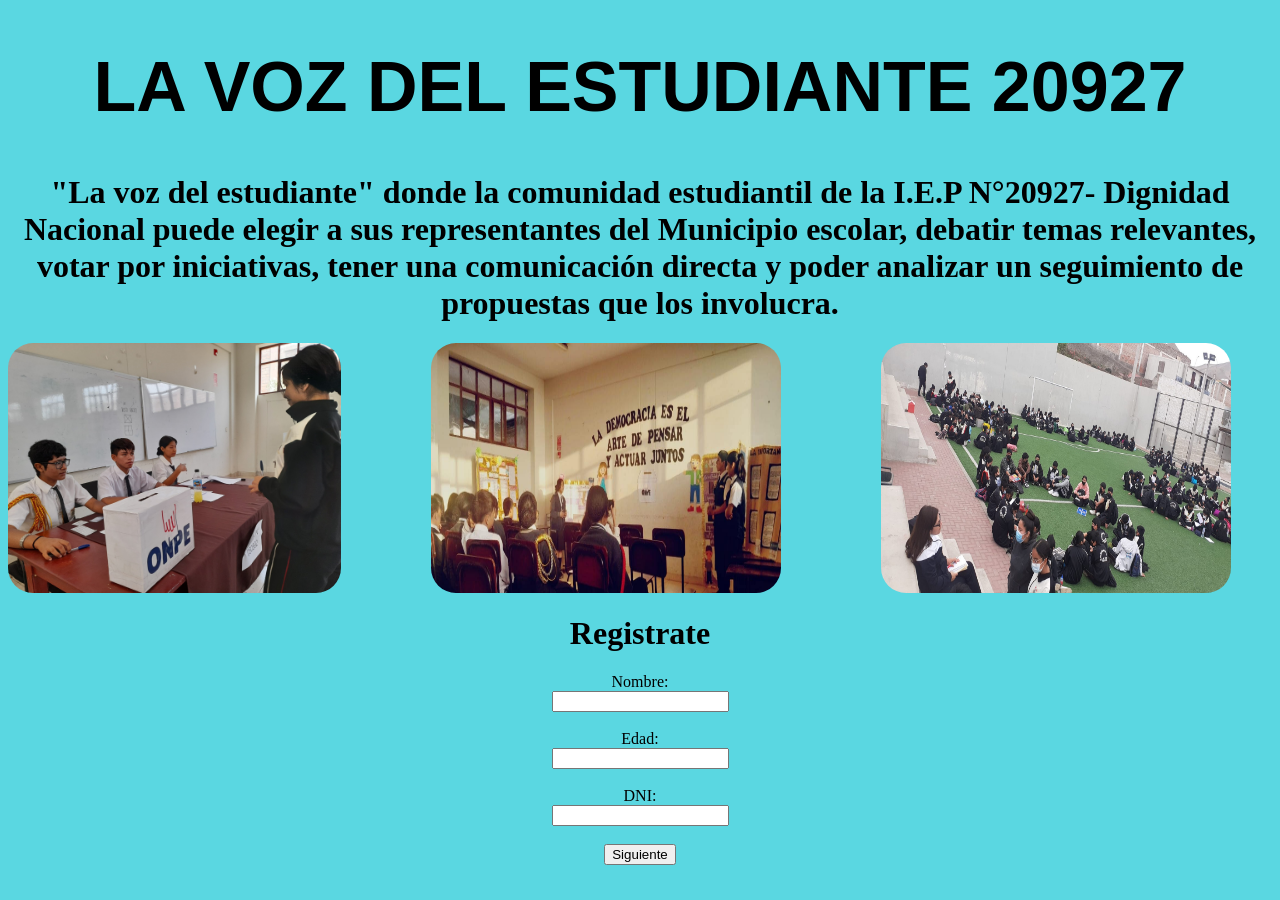
<file: index.html>
<!DOCTYPE html>
<html lang="en">
<head>
    <meta charset="UTF-8">
    <meta name="viewport" content="width=device-width, initial-scale=1.0">
    <title>   LA VOZ DEL ESTUDIANTE 5TO "A"</title>
    
</head>

</html>
<body>
 

    <body bgcolor="5ad7e1" 
    ></body><div align="center">
      <h1
      style="color:black;
      font-family:'Gill Sans', 'Gill Sans MT', Calibri, 'Trebuchet MS', sans-serif;
      font-size: 70px;
      align-self:center;
      "
       >LA VOZ DEL ESTUDIANTE 20927</h1>
    
    </body>



<form>
    <div class="mb-3">
      <h1>
        "La voz del estudiante" donde la comunidad estudiantil de la I.E.P N°20927-
         Dignidad Nacional puede elegir a sus representantes del Municipio escolar,
         debatir temas relevantes, votar por iniciativas, tener una comunicación 
         directa y poder analizar un seguimiento de propuestas que los involucra.

      </h1>

      
      <link rel="stylesheet" href="style.css">

    
  <body>
  <div class="contenedor">
<img class="imagen-1"  src="IMAGEN1.JPG.jpeg" alt="">
<img class="imagen-2" src="IMAGEN2.JPG.jpeg" alt="">
<img class="imagen-3" src="IMAGEN3.JPG.jpeg" alt="">
     
</div>
    </body>
    </html>
      

      </html>
      <body>
          <body bgcolor="5ad7e1" 
          ></body><div align="center">
          </body>
      

    


  <body>
    <h1> Registrate</h1>
    <form id="formulario">
        <label for="nombre">Nombre:</label><br>
        <input type="text" id="nombre" name="nombre" required><br><br>

        <label for="edad">Edad:</label><br>
        <input type="number" id="edad" name="edad" required><br><br>


        <label for="dni">DNI:</label><br>
        <input type="number" id="dni" name="dni" required><br><br>

        <button type="button" id="btnSiguiente">Siguiente</button>
    </form>

    <script>
        document.getElementById("btnSiguiente").addEventListener("click", function () {
            const nombre = document.getElementById("nombre").value;
            const edad = document.getElementById("edad").value;

            if (nombre && edad) {
                // Guardar datos temporalmente en localStorage
                localStorage.setItem("nombre", nombre);
                localStorage.setItem("edad", edad);
                localStorage.setItem("dni", dni);

                // Navegar a la siguiente página
                window.location.href = "destino.html";
            } else {
                alert("Por favor, completa todos los campos antes de continuar.");
            }
        });
    </script>
</body>
</html>
</file>
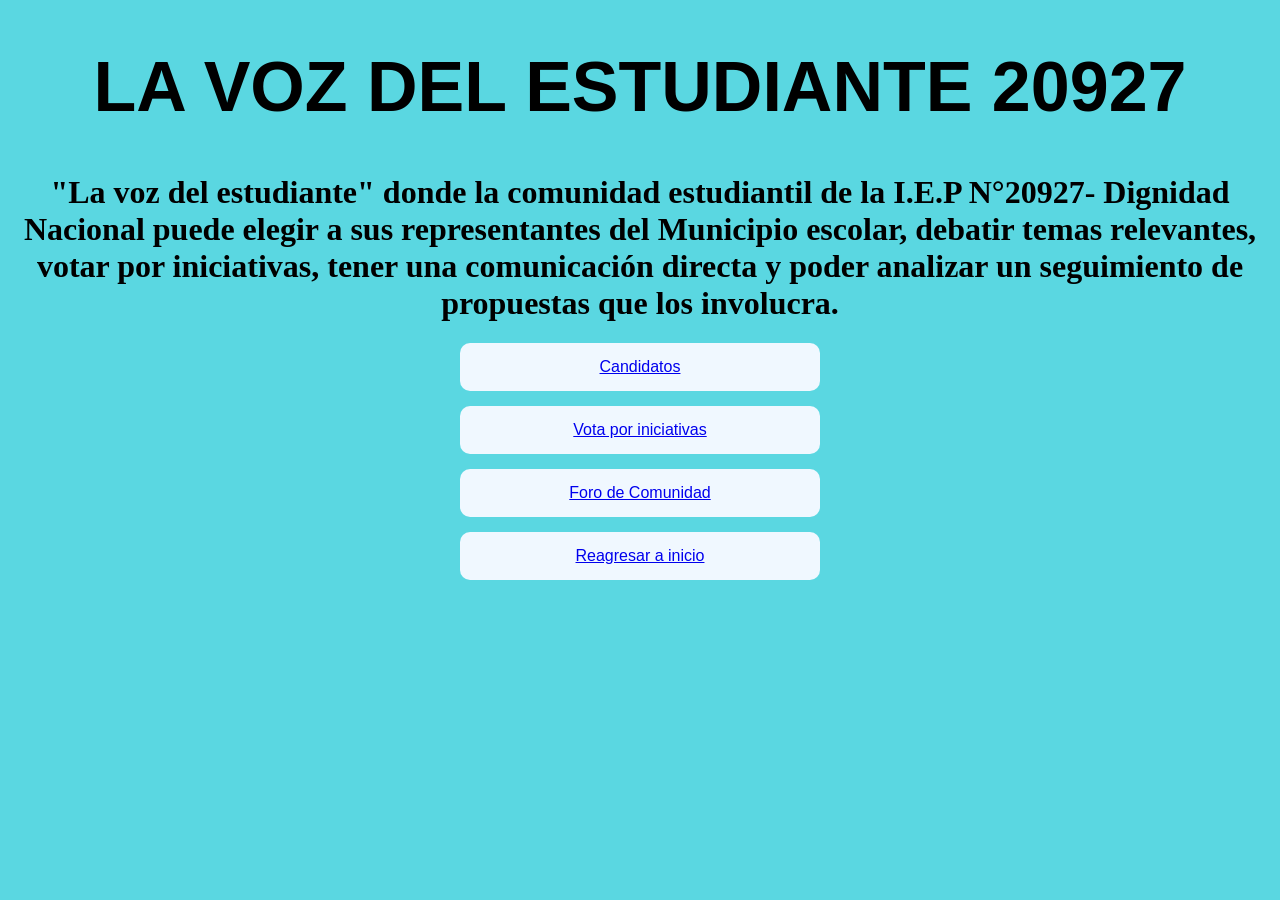
<file: destino.html>
<!DOCTYPE html>
<html lang="es">
<head>
    <meta charset="UTF-8">
    <meta name="viewport" content="width=device-width, initial-scale=1.0">
    <title>Pagina de Destino</title>

    <link rel="stylesheet" href="style.css">
    </head>
    </body>

    <body bgcolor="5ad7e1" 
    ></body><div align="center">
      <h1
      style="color:black;
      font-family:'Gill Sans', 'Gill Sans MT', Calibri, 'Trebuchet MS', sans-serif;
      font-size: 70px;
      align-self:center;
      "
       >LA VOZ DEL ESTUDIANTE 20927</h1>
    
    </body>



<form>
    <div class="mb-3">
      <h1>
        "La voz del estudiante" donde la comunidad estudiantil de la I.E.P N°20927-
         Dignidad Nacional puede elegir a sus representantes del Municipio escolar,
         debatir temas relevantes, votar por iniciativas, tener una comunicación 
         directa y poder analizar un seguimiento de propuestas que los involucra.

      </h1>


<style>
a {
    display: block;
    width: 300px;
    font-family: Arial, Helvetica, sans-serif;
    font-weight: 700px;
    border-radius: 10px;
    margin: 15px 13px;
    padding: 15px 30px;
    background-color: aliceblue;
}


</style>
<body>
    <a type="button" href="votos.html">Candidatos</a> 
        <a type="button" href="iniciativa.html">Vota por iniciativas</a> 
    <a type="button" href="Foro.html">Foro de Comunidad</a> 
    <a type="button" href="index.html">Reagresar a inicio</a> 

    </body>

    </html>
</file>
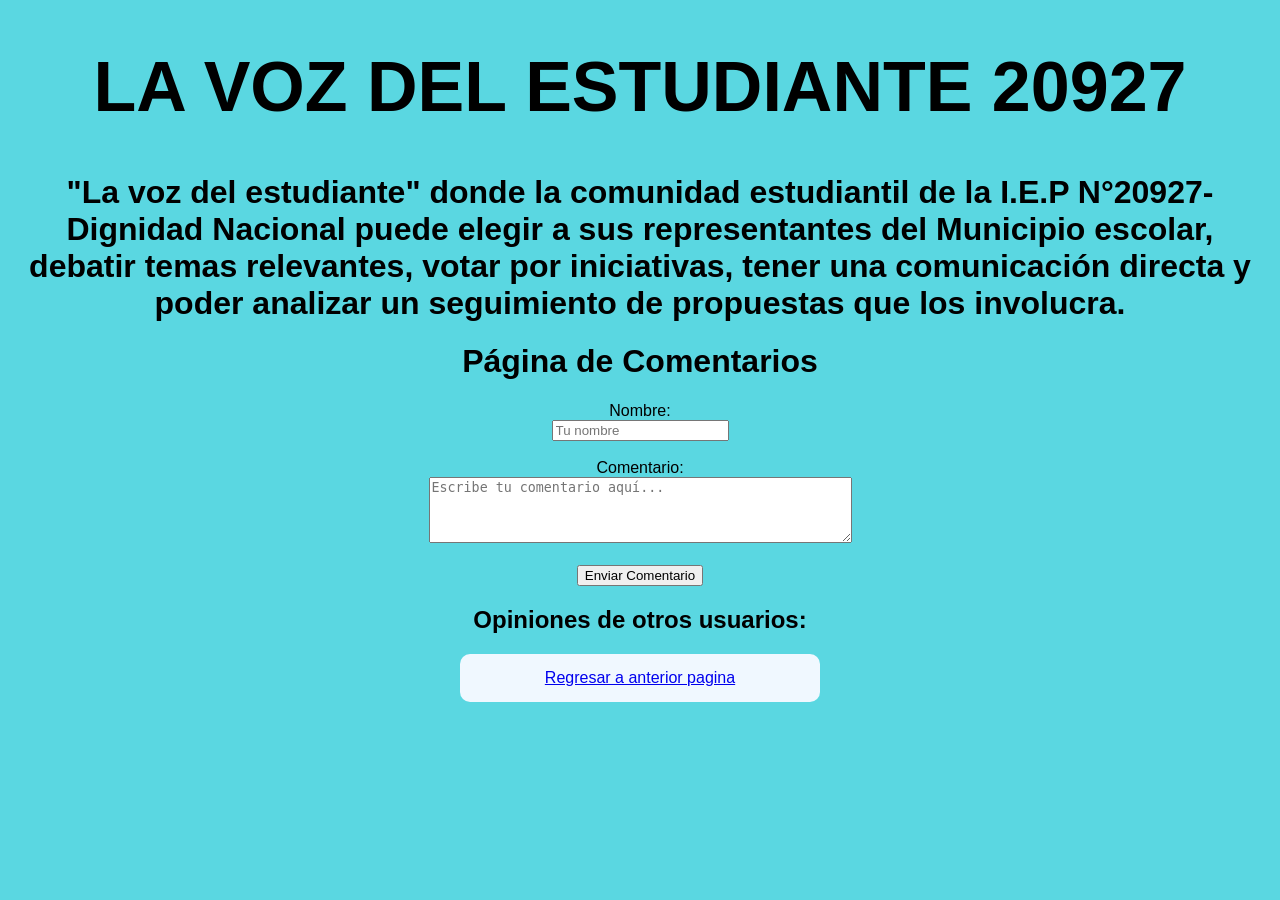
<file: Foro.html>
<!DOCTYPE html>
<html lang="es">
<head>
    <meta charset="UTF-8">
    <meta name="viewport" content="width=device-width, initial-scale=1.0">
    <title>Pagina de Destino</title>

    <link rel="stylesheet" href="style.css">
    </head>
    </body>

    <body bgcolor="5ad7e1" 
    ></body><div align="center">
      <h1
      style="color:black;
      font-family:'Gill Sans', 'Gill Sans MT', Calibri, 'Trebuchet MS', sans-serif;
      font-size: 70px;
      align-self:center;
      "
       >LA VOZ DEL ESTUDIANTE 20927</h1>
    
    </body>



<form>
    <div class="mb-3">
      <h1>
        "La voz del estudiante" donde la comunidad estudiantil de la I.E.P N°20927-
         Dignidad Nacional puede elegir a sus representantes del Municipio escolar,
         debatir temas relevantes, votar por iniciativas, tener una comunicación 
         directa y poder analizar un seguimiento de propuestas que los involucra.

      </h1>



</html>



<!DOCTYPE html>
<html lang="en">
<head>
    <meta charset="UTF-8">
    <meta name="viewport" content="width=device-width, initial-scale=1.0">
    <title>Página de Comentarios</title>
    <style>
        body {
            font-family: Arial, sans-serif;
            margin: 20px;
        }
        .comentario {
            border: 1px solid #ccc;
            padding: 10px;
            margin: 10px 0;
            border-radius: 5px;
            background-color: #f9f9f9;
        }
        .comentario h4 {
            margin: 0 0 5px;
        }
        .comentario p {
            margin: 0;
        }
        .formulario {
            margin-bottom: 20px;
        }
    </style>
</head>
<body>
    <h1>Página de Comentarios</h1>
    <div class="formulario">
        <label for="nombre">Nombre:</label><br>
        <input type="text" id="nombre" placeholder="Tu nombre" required><br><br>
        <label for="comentario">Comentario:</label><br>
        <textarea id="comentario" rows="4" cols="50" placeholder="Escribe tu comentario aquí..." required></textarea><br><br>
        <button id="btnEnviar">Enviar Comentario</button>
    </div>

    <h2>Opiniones de otros usuarios:</h2>
    <div id="listaComentarios"></div>

    <script>
        // Función para cargar los comentarios guardados
        function cargarComentarios() {
            const comentarios = JSON.parse(localStorage.getItem("comentarios")) || [];
            const lista = document.getElementById("listaComentarios");
            lista.innerHTML = ""; // Limpiar comentarios previos

            comentarios.forEach((comentario) => {
                const div = document.createElement("div");
                div.className = "comentario";
                div.innerHTML = `
                    <h4>${comentario.nombre}</h4>
                    <p>${comentario.texto}</p>
                `;
                lista.appendChild(div);
            });
        }

        // Función para guardar un nuevo comentario
        document.getElementById("btnEnviar").addEventListener("click", function () {
            const nombre = document.getElementById("nombre").value.trim();
            const texto = document.getElementById("comentario").value.trim();

            if (nombre === "" || texto === "") {
                alert("Por favor, completa todos los campos.");
                return;
            }

            const nuevoComentario = { nombre, texto };
            const comentarios = JSON.parse(localStorage.getItem("comentarios")) || [];
            comentarios.push(nuevoComentario);

            // Guardar en localStorage
            localStorage.setItem("comentarios", JSON.stringify(comentarios));

            // Limpiar campos y recargar comentarios
            document.getElementById("nombre").value = "";
            document.getElementById("comentario").value = "";
            cargarComentarios();
        });

        // Cargar comentarios al inicio
        cargarComentarios();
    </script>
</body>

</body>

<style>
    a {
        display: block;
        width: 300px;
        font-family: Arial, Helvetica, sans-serif;
        font-weight: 700px;
        border-radius: 10px;
        margin: 15px 13px;
        padding: 15px 30px;
        background-color: aliceblue;
    }
    
    
    </style>
    <body>
        <a type="button" href="destino.html">Regresar a anterior pagina</a> 
    </body>
</html>
</file>
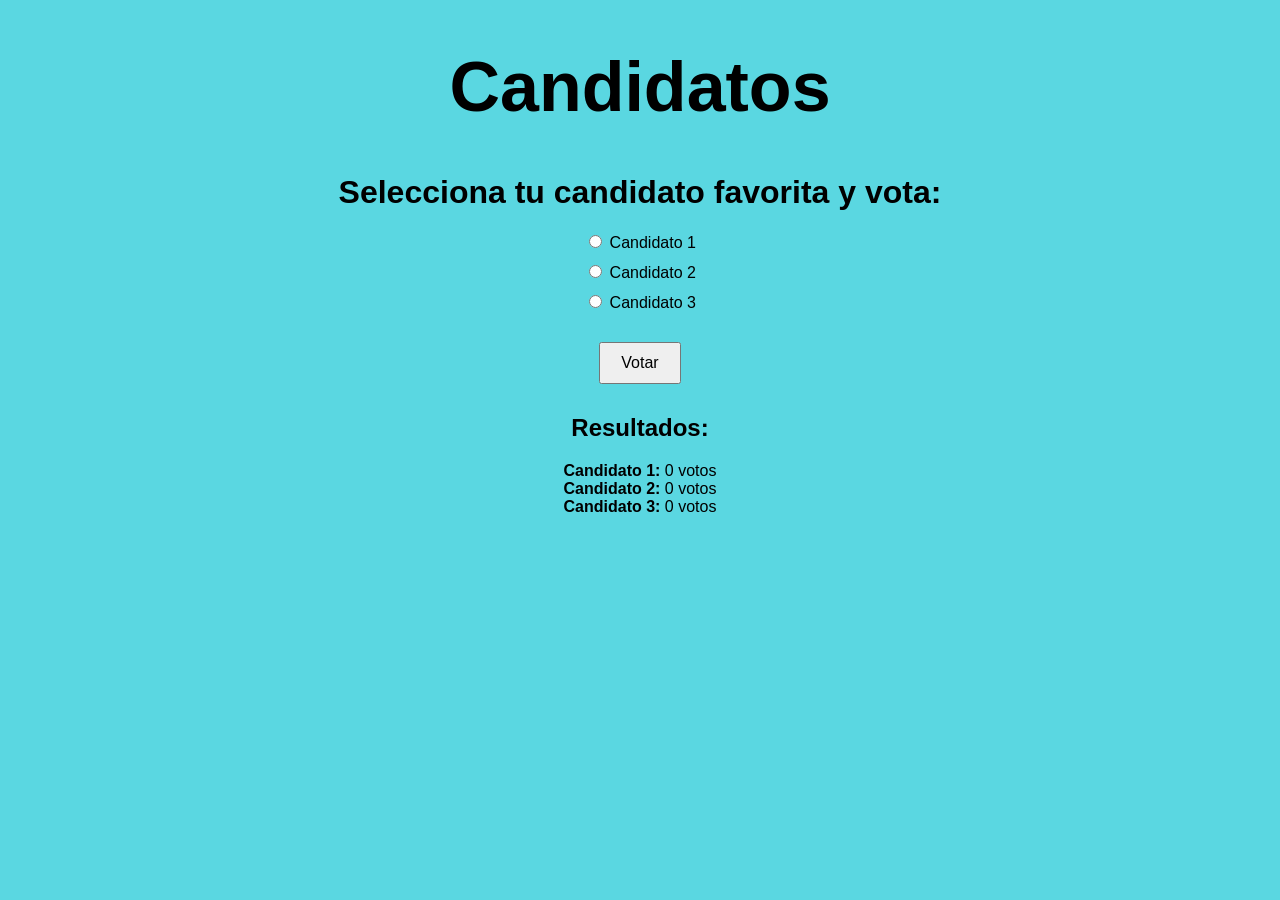
<file: informacion.html>
<!DOCTYPE html>
<html lang="es">
<head>
    <meta charset="UTF-8">
    <meta name="viewport" content="width=device-width, initial-scale=1.0">
    <title>Pagina de votaciones</title>

    <link rel="stylesheet" href="style.css">
    <head>
        <meta charset="UTF-8">
        <meta name="viewport" content="width=device-width, initial-scale=1.0">
    
        <link rel="stylesheet" href="style.css">
    </head>
    </body>
    
    <body bgcolor="5ad7e1" 
    ></body><div align="center">
      <h1
      style="color:black;
      font-family:'Gill Sans', 'Gill Sans MT', Calibri, 'Trebuchet MS', sans-serif;
      font-size: 70px;
      align-self:center;
      "
       >Candidatos</h1>
    
    </body>
   
    <style>
        body {
            font-family: Arial, sans-serif;
            text-align: center;
            margin: 20px;
        }
        .opcion {
            margin: 10px 0;
        }
        button {
            padding: 10px 20px;
            font-size: 16px;
            margin-top: 20px;
        }
        .resultados {
            margin-top: 30px;
        }
    </style>
</head>
<body>
    <h1>Selecciona tu candidato favorita y vota:</h1>
    <div id="opciones">
        <!-- Las opciones de votación aparecerán aquí -->
    </div>
    <button id="btnVotar">Votar</button>

    <h2 class="resultados">Resultados:</h2>
    <div id="resultados">
        <!-- Los resultados aparecerán aquí -->
    </div>

    <script>
        // Opciones de votación
        const opciones = [
            { id: 1, nombre: "Candidato 1", votos: 0 },
            { id: 2, nombre: "Candidato 2", votos: 0 },
            { id: 3, nombre: "Candidato 3", votos: 0 }
        ];

        // Función para mostrar las opciones de votación
        function mostrarOpciones() {
            const contenedor = document.getElementById("opciones");
            contenedor.innerHTML = "";
            opciones.forEach(opcion => {
                const div = document.createElement("div");
                div.className = "opcion";
                div.innerHTML = `
                    <input type="radio" name="voto" value="${opcion.id}" id="opcion-${opcion.id}">
                    <label for="opcion-${opcion.id}">${opcion.nombre}</label>
                `;
                contenedor.appendChild(div);
            });
        }

        // Función para registrar el voto
        function votar() {
            const seleccionada = document.querySelector('input[name="voto"]:checked');
            if (!seleccionada) {
                alert("Por favor, selecciona una opción antes de votar.");
                return;
            }

            const idSeleccionado = parseInt(seleccionada.value);
            const opcion = opciones.find(op => op.id === idSeleccionado);
            if (opcion) {
                opcion.votos += 1;
                alert(`¡Gracias por votar por ${opcion.nombre}!`);
                mostrarResultados();
            }
        }

        // Función para mostrar los resultados
        function mostrarResultados() {
            const contenedor = document.getElementById("resultados");
            contenedor.innerHTML = "";
            opciones.forEach(opcion => {
                const div = document.createElement("div");
                div.innerHTML = `
                    <strong>${opcion.nombre}:</strong> ${opcion.votos} votos
                `;
                contenedor.appendChild(div);
            });
        }

        // Configurar eventos
        document.getElementById("btnVotar").addEventListener("click", votar);

        // Inicializar la página
        mostrarOpciones();
        mostrarResultados();
    </script>
</body>
</html>
</file>
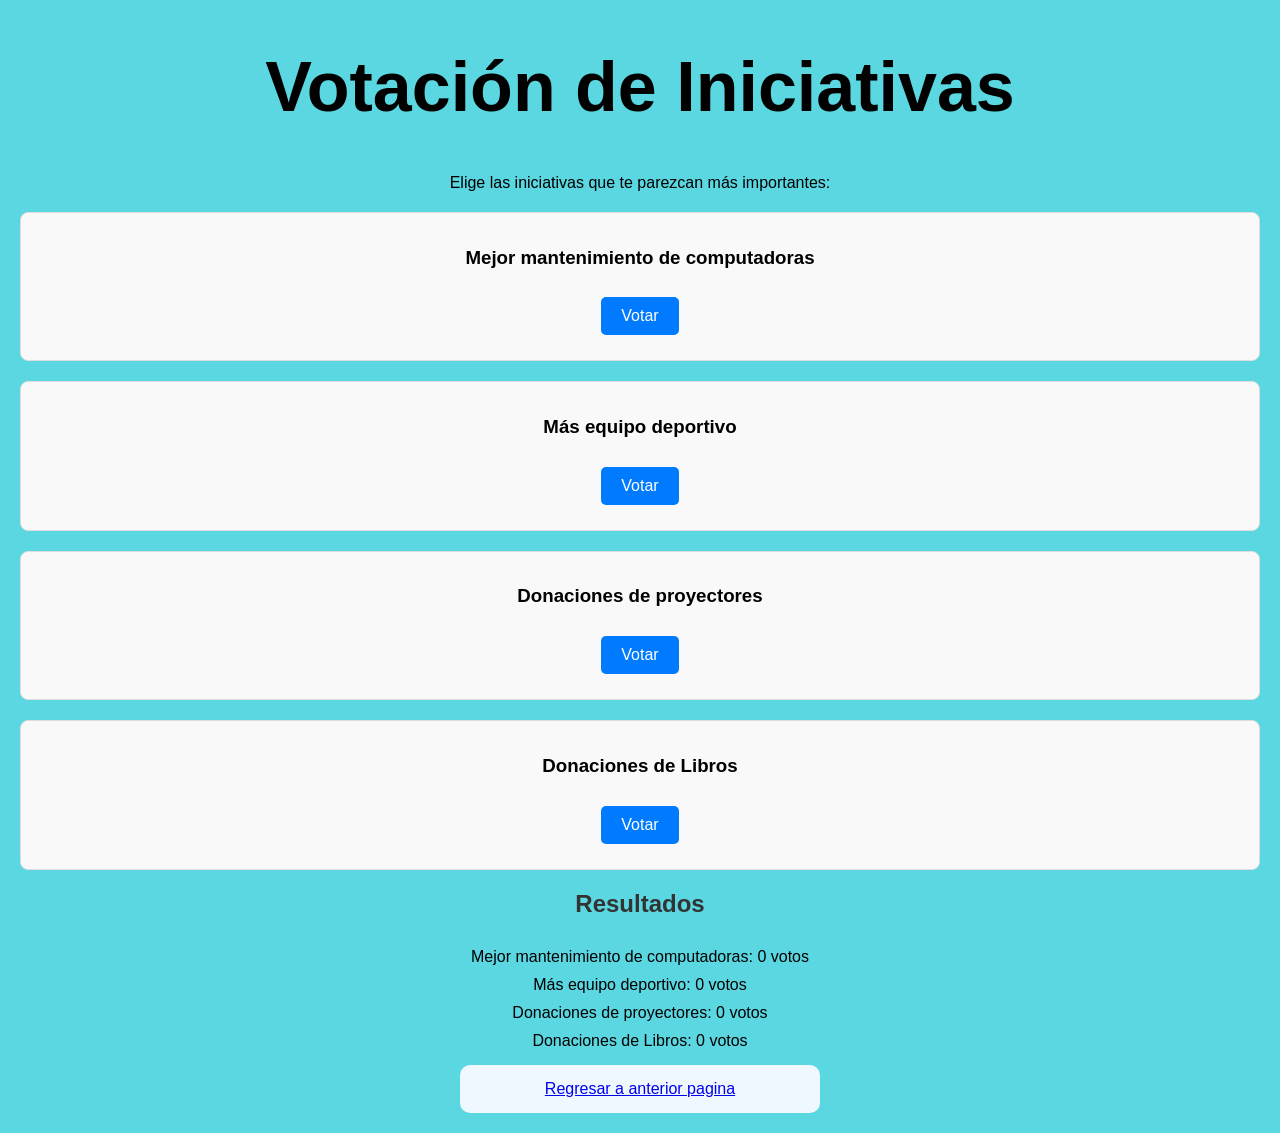
<file: iniciativa.html>
<!DOCTYPE html>
<html lang="en">
<head>
    <meta charset="UTF-8">
    <meta name="viewport" content="width=device-width, initial-scale=1.0">
    <title>Votación de Iniciativas</title>
 
    <link rel="stylesheet" href="style.css">
    <head>
        <meta charset="UTF-8">
        <meta name="viewport" content="width=device-width, initial-scale=1.0">
    
        <link rel="stylesheet" href="style.css">
    </head>
    </body>
    
    <body bgcolor="5ad7e1" 
    ></body><div align="center">
      <h1
      style="color:black;
      font-family:'Gill Sans', 'Gill Sans MT', Calibri, 'Trebuchet MS', sans-serif;
      font-size: 70px;
      align-self:center;
      "
       >Votación de Iniciativas</h1>
    
    </body>

    <style>
        body {
            font-family: Arial, sans-serif;
            margin: 20px;
            text-align: center;
        }
        h1, h2 {
            color: #333;
        }
        .iniciativa {
            margin: 20px 0;
            padding: 15px;
            border: 1px solid #ddd;
            border-radius: 8px;
            background-color: #f9f9f9;
        }
        .boton {
            margin: 10px;
            padding: 10px 20px;
            font-size: 16px;
            cursor: pointer;
            border: none;
            border-radius: 5px;
            background-color: #007BFF;
            color: white;
        }
        .boton:hover {
            background-color: #0056b3;
        }
        .resultados {
            margin-top: 30px;
        }
        .resultado-item {
            margin: 10px 0;
        }
    </style>
</head>
<body>
    <p>Elige las iniciativas que te parezcan más importantes:</p>

    <div id="iniciativas">
        <div class="iniciativa">
            <h3>Mejor mantenimiento de computadoras</h3>
            <button class="boton" onclick="votar('mantenimiento')">Votar</button>
        </div>
        <div class="iniciativa">
            <h3>Más equipo deportivo</h3>
            <button class="boton" onclick="votar('equipoDeportivo')">Votar</button>
        </div>
        <div class="iniciativa">
            <h3>Donaciones de proyectores</h3>
            <button class="boton" onclick="votar('donacionesProyectores')">Votar</button>
        </div>
        <div class="iniciativa">
          <h3>Donaciones de Libros</h3>
          <button class="boton" onclick="votar('donacionesLibros')">Votar</button>
      </div>
    </div>

    <h2>Resultados</h2>
    <div id="resultados" class="resultados"></div>

    <script>
        // Opciones de iniciativas
        const iniciativas = {
            mantenimiento: "Mejor mantenimiento de computadoras",
            equipoDeportivo: "Más equipo deportivo",
            donacionesProyectores: "Donaciones de proyectores",
            donacionesLibros: "Donaciones de Libros",

        };

        // Inicializar votos en localStorage si no existen
        if (!localStorage.getItem("votosIniciativas")) {
            const votosIniciales = {
                mantenimiento: 0,
                equipoDeportivo: 0,
                donacionesProyectores: 0,
                donacionesLibros: 0,

            };
            localStorage.setItem("votosIniciativas", JSON.stringify(votosIniciales));
        }

        // Función para votar por una iniciativa
        function votar(opcion) {
            const votos = JSON.parse(localStorage.getItem("votosIniciativas"));
            votos[opcion]++;
            localStorage.setItem("votosIniciativas", JSON.stringify(votos));
            mostrarResultados();
            alert(`¡Gracias por votar por "${iniciativas[opcion]}"!`);
        }

        // Función para mostrar los resultados
        function mostrarResultados() {
            const votos = JSON.parse(localStorage.getItem("votosIniciativas"));
            const resultadosDiv = document.getElementById("resultados");
            resultadosDiv.innerHTML = ""; // Limpiar resultados previos

            for (const [opcion, cantidad] of Object.entries(votos)) {
                const resultadoItem = document.createElement("div");
                resultadoItem.className = "resultado-item";
                resultadoItem.textContent = `${iniciativas[opcion]}: ${cantidad} votos`;
                resultadosDiv.appendChild(resultadoItem);
            }
        }

        // Mostrar resultados al cargar la página
        mostrarResultados();
    </script>
</body>
</html>

</body>

<style>
    a {
        display: block;
        width: 300px;
        font-family: Arial, Helvetica, sans-serif;
        font-weight: 700px;
        border-radius: 10px;
        margin: 15px 13px;
        padding: 15px 30px;
        background-color: aliceblue;
    }
    
    
    </style>
    <body>
        <a type="button" href="destino.html">Regresar a anterior pagina</a> 
    </body>




</html>
</file>
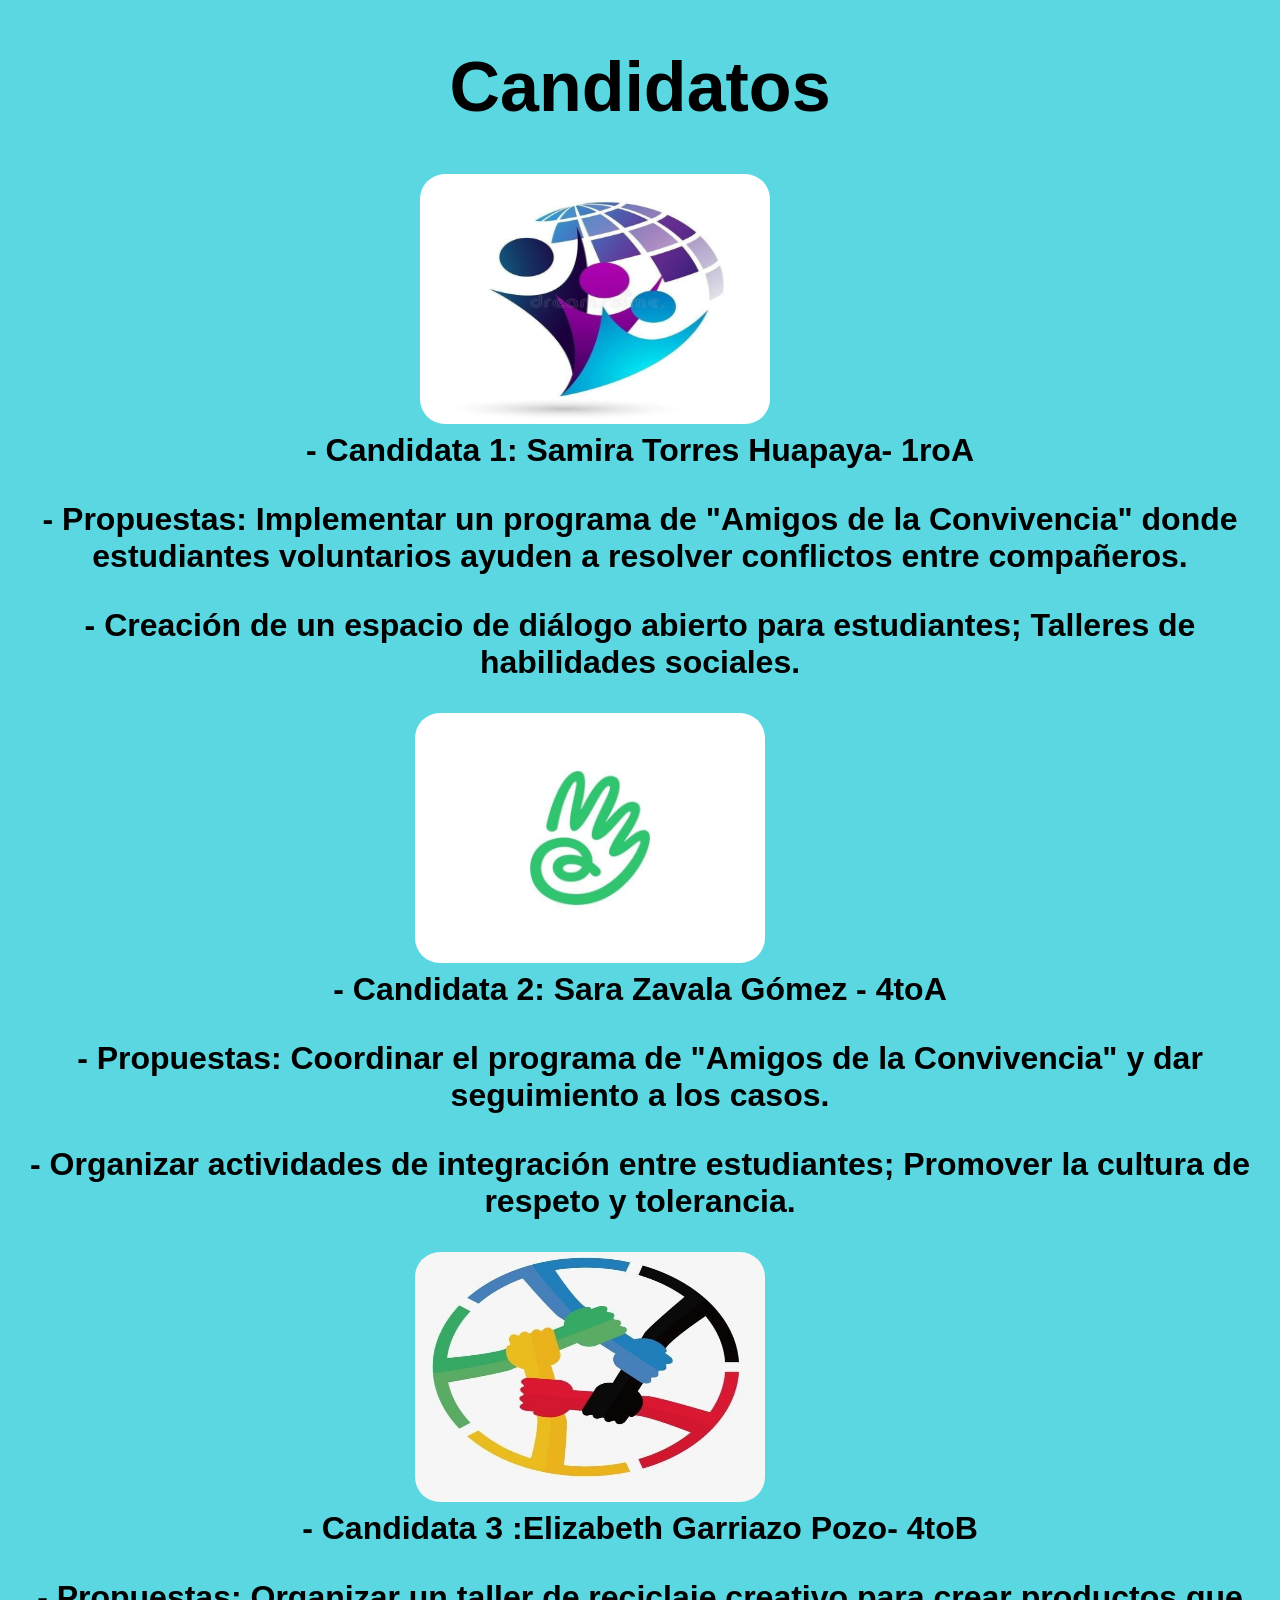
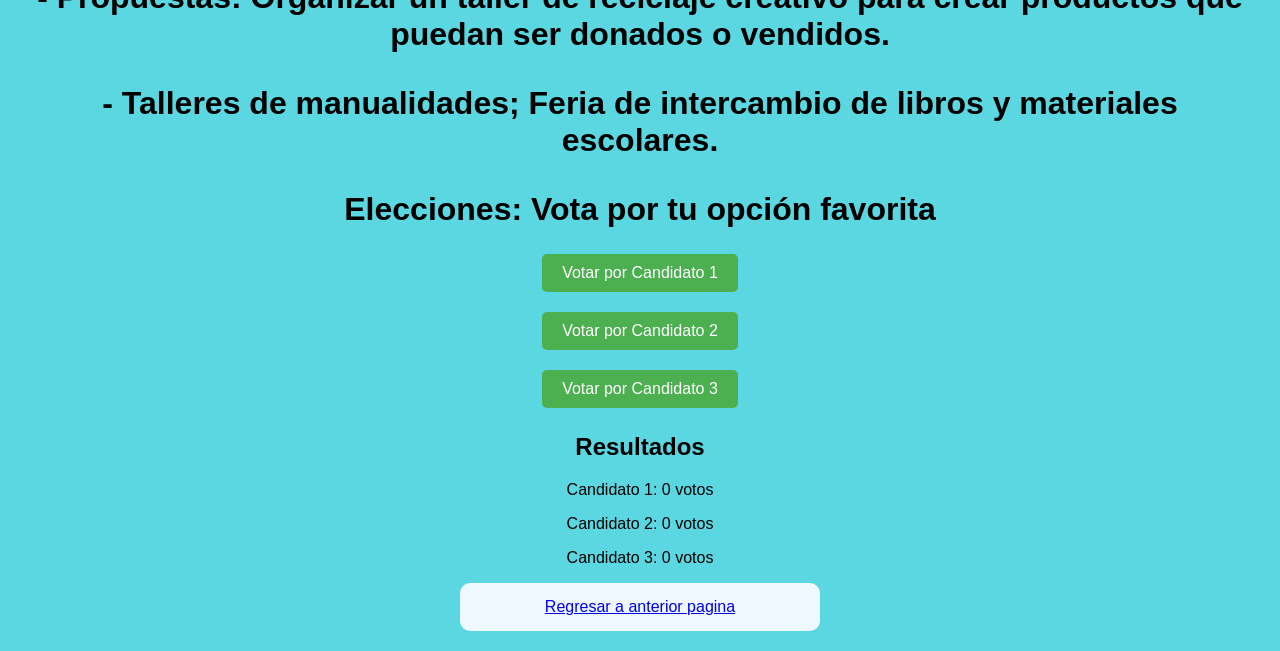
<file: Tarea/votos.html>
<!DOCTYPE html>
<html lang="en">
<head>
    <meta charset="UTF-8">
    <meta name="viewport" content="width=device-width, initial-scale=1.0">
    <title>Votaciones</title>

    <link rel="stylesheet" href="style.css">
    <head>
        <meta charset="UTF-8">
        <meta name="viewport" content="width=device-width, initial-scale=1.0">
    
        <link rel="stylesheet" href="style.css">
    </head>
    </body>
    
    <body bgcolor="5ad7e1" 
    ></body><div align="center">
      <h1
      style="color:black;
      font-family:'Gill Sans', 'Gill Sans MT', Calibri, 'Trebuchet MS', sans-serif;
      font-size: 70px;
      align-self:center;
      "
       >Candidatos</h1>
    
    </body>
    <form>
    <body>
      <h1>
        <div class="content">
            <img class="imagen-1"  src="Candidato1.JPG.jpeg" alt="">
            </div>
        - Candidata 1: Samira Torres Huapaya- 1roA<p>
     - Propuestas:  Implementar un programa de "Amigos de la Convivencia" donde estudiantes
      voluntarios ayuden a resolver conflictos entre compañeros.<p>
     - Creación de un espacio de diálogo abierto para estudiantes; Talleres de habilidades sociales.
        <div class="content">
            <img class="imagen-2"  src="Candidato2.JPG.jpeg" alt="">
            </div>
        -  Candidata 2: Sara Zavala Gómez - 4toA <p>
    - Propuestas:  Coordinar el programa de "Amigos de la Convivencia" y dar seguimiento a los casos.<p>
    - Organizar actividades de integración entre estudiantes;  Promover la cultura de respeto y tolerancia. 
        <div class="content">
            <img class="imagen-3"  src="Candidato3.JPG.jpeg" alt="">
            </div>
        - Candidata 3 :Elizabeth Garriazo Pozo- 4toB <p>
    - Propuestas: Organizar un taller de reciclaje creativo para
     crear productos que puedan ser donados o vendidos.<p>
    -  Talleres de manualidades;  Feria de intercambio de libros y materiales escolares.
      </h1>           
    </body>


    <style>
        body {
            font-family: Arial, sans-serif;
            text-align: center;
            margin: 20px;
        }
        .opcion {
            margin: 10px 0;
        }
        .boton {
            margin: 5px;
            padding: 10px 20px;
            font-size: 16px;
            cursor: pointer;
            border: none;
            border-radius: 5px;
            background-color: #4CAF50;
            color: white;
        }
        .boton:hover {
            background-color: #45a049;
        }
        .resultados {
            margin-top: 20px;
        }
    </style>
</head>
<body>
    <h1>Elecciones: Vota por tu opción favorita</h1>
    <div class="opciones">
        <div class="opcion">
            <button class="boton" onclick="votar('Opción 1')">Votar por Candidato 1</button>
        </div>
        <div class="opcion">
            <button class="boton" onclick="votar('Opción 2')">Votar por Candidato 2</button>
        </div>
        <div class="opcion">
            <button class="boton" onclick="votar('Opción 3')">Votar por Candidato 3</button>
        </div>
    </div>

    <h2>Resultados</h2>
    <div id="resultados" class="resultados"></div>

    <script>
         // Inicializar resultados de votaciones en localStorage si no existen
         const opciones = ["Candidato 1", "Candidato 2", "Candidato 3"];
        if (!localStorage.getItem("votos")) {
            const votosIniciales = { "Candidato 1": 0, "Candidato 2": 0, "Candidato 3": 0 };
            localStorage.setItem("votos", JSON.stringify(votosIniciales));
        }

        // Función para votar por una opción
        function votar(opcion) {
            const votos = JSON.parse(localStorage.getItem("votos"));
            votos[opcion]++;
            localStorage.setItem("votos", JSON.stringify(votos));
            mostrarResultados();
            alert(`¡Gracias por votar por ${opcion}!`);
        }

        // Función para mostrar los resultados
        function mostrarResultados() {
            const votos = JSON.parse(localStorage.getItem("votos"));
            const resultadosDiv = document.getElementById("resultados");
            resultadosDiv.innerHTML = ""; // Limpiar resultados previos

            for (const [opcion, cantidad] of Object.entries(votos)) {
                const resultado = document.createElement("p");
                resultado.textContent = `${opcion}: ${cantidad} votos`;
                resultadosDiv.appendChild(resultado);
            }
        }

        // Mostrar resultados al cargar la página
        mostrarResultados();
    </script>
</body>

<style>
    a {
        display: block;
        width: 300px;
        font-family: Arial, Helvetica, sans-serif;
        font-weight: 700px;
        border-radius: 10px;
        margin: 15px 13px;
        padding: 15px 30px;
        background-color: aliceblue;
    }
    
    
    </style>
    <body>
        <a type="button" href="destino.html">Regresar a anterior pagina</a> 
    </body>

</html>
</file>
<file: style.css>
.contenedor{
    display: flex;
    justify-tracks: center;
    
    }
    
    
    .imagen-1{
        width: 350px;
        height: 250px;
        border-radius: 25px;
        margin-right: 90px;
    }
    
    .imagen-2{
        align-self: center;
        width: 350px;
        height: 250px;
        border-radius: 25px;
        margin-right: 100px;
    }
    
    .imagen-3{
        
        width: 350px;
        height: 250px;
        border-radius: 25px;
        margin-right: 100px;
    }
</file>
<file: Tarea/style.css>
.contenedor{
    display: flex;
    justify-tracks: center;
    
    }
    
    
    .imagen-1{
        width: 350px;
        height: 250px;
        border-radius: 25px;
        margin-right: 90px;
    }
    
    .imagen-2{
        align-self: center;
        width: 350px;
        height: 250px;
        border-radius: 25px;
        margin-right: 100px;
    }
    
    .imagen-3{
        
        width: 350px;
        height: 250px;
        border-radius: 25px;
        margin-right: 100px;
    }
</file>
